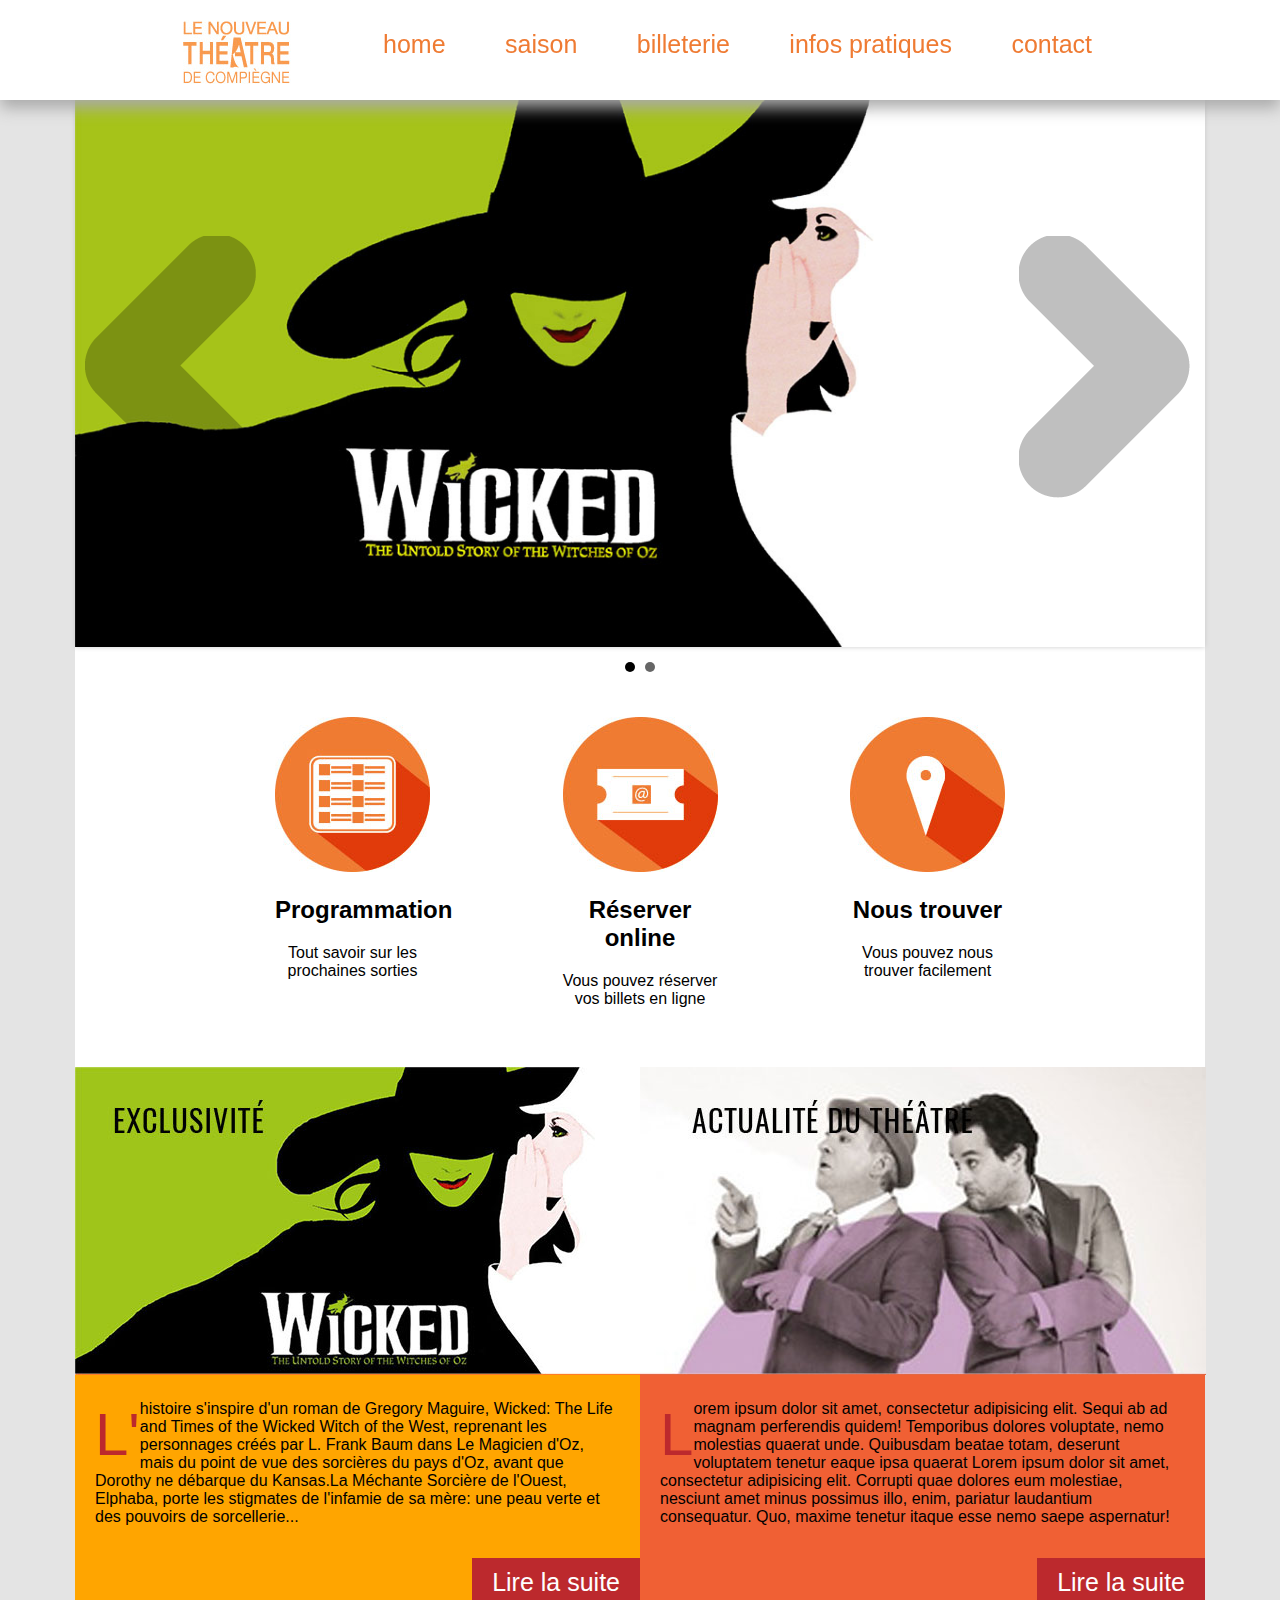
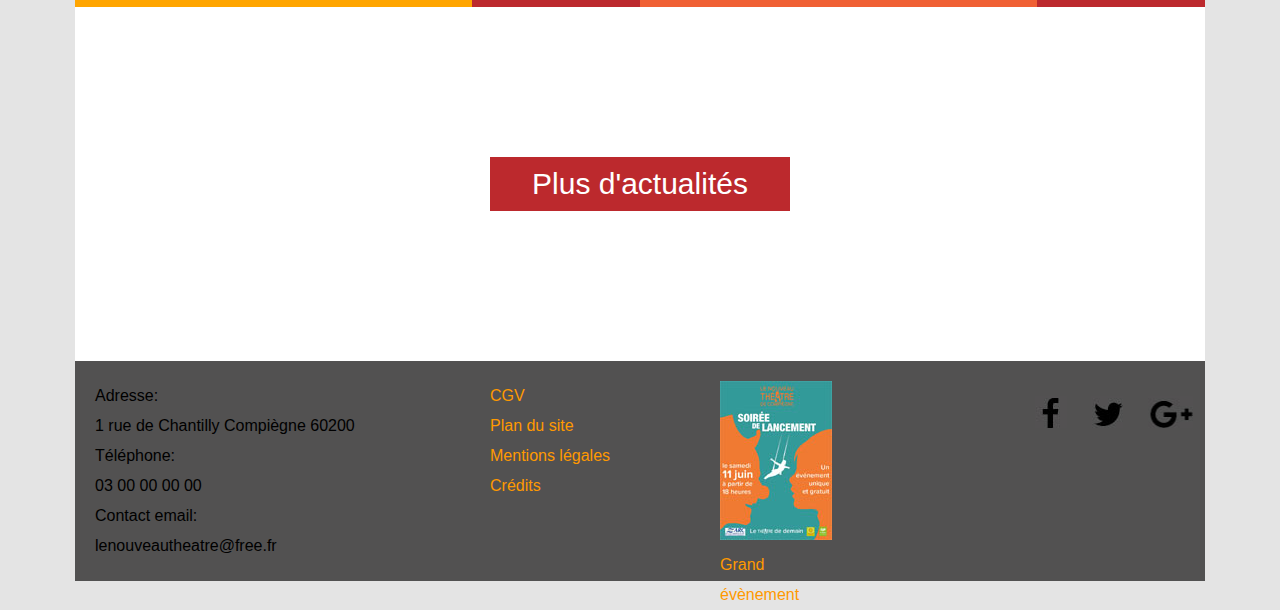
<file: index.html>
<!DOCTYPE html>
<html lang="en">
<head>
	<meta charset="UTF-8">
	<title>newtheater</title>
	<!-- jQuery library (served from Google) -->
	<script src="http://ajax.googleapis.com/ajax/libs/jquery/1.8.2/jquery.min.js"></script>
	<!-- bxSlider Javascript file -->
	<script src="lib/jquery.bxslider/jquery.bxslider.min.js"></script>
	<!-- bxSlider CSS file -->
	<link href="lib/jquery.bxslider/jquery.bxslider.css" rel="stylesheet" /
	<link href='https://fonts.googleapis.com/css?family=Oswald:400,300,700' rel='stylesheet' type='text/css'/>
	<link rel="stylesheet" href="css/style.css" />
</head>
<body>
	<div id="header">
		<div class="logo">
			<a href="https://www.reddit.com/">
				<img src="images/théâtre.jpg" />
			</a>
		</div>
		<div class="nav">
			<ul>
				<li>
					<a href="index.html">home</a>
				</li>
				<li>
					<a href="saison.html">saison</a>
				</li>
				<li>
					<a href="billeterie.html">billeterie</a>
				</li>
				<li>
					<a href="">infos pratiques</a>
				</li>
				<li>
					<a href="contact.html">contact</a>
				</li>
			</ul>
		</div>
		<div class="clearfix"></div>

	</div>
	<div id="container">

		<div id="slider">
			<ul class="bxslider">
				<li>
					<img src="images/HP_Background_Only_Portrait_Key_Art.jpg" />
				</li>
				<li>
					<img src="images/wicked_poster2.jpg" />
				</li>
			</ul>
		</div>
		<div id="content">

			<div class="picto">
				<div class="picto1">
					<img src="images/théâtrepictotest_03.jpg"/>
					<h2>Programmation</h2>
					<p>Tout savoir sur les prochaines sorties</p>
				</div>

				<div class="picto2">

					<img src="images/théâtrepictotest_05.jpg">
					<h2>Réserver online</h2>
					<p>
						Vous pouvez réserver
						<br>vos billets en ligne</p>
				</div>
				<div class="picto3">
					<img src="images/théâtrepictotest_07.jpg">
					<h2>Nous trouver</h2>
					<p>Vous pouvez nous trouver facilement</p>
				</div>
				<div class="clearfix"></div>
			</div>

		</div>
		<div class="actu1">
			<!-- <h2>Prochain spectacles</h2>
		-->
		<img src="images/actu1.jpg"/>

		<p>
			L'histoire s'inspire d'un roman de Gregory Maguire, Wicked: The Life and Times of the Wicked Witch of the West, reprenant les personnages créés par L. Frank Baum dans Le Magicien d'Oz, mais du point de vue des sorcières du pays d'Oz, avant que Dorothy ne débarque du Kansas.La Méchante Sorcière de l'Ouest, Elphaba, porte les stigmates de l'infamie de sa mère: une peau verte et des pouvoirs de sorcellerie...
		</p>

		<div class="right">
			<a href="https://www.reddit.com/" target="_blank">Lire la suite</a>
		</div>
	</div>
	<div class="actu2">
		<!-- <h2>Prochain spectacles</h2>
	-->
	<img src="images/actu2.jpg"/>

	<p>
		Lorem ipsum dolor sit amet, consectetur adipisicing elit. Sequi ab ad magnam perferendis quidem! Temporibus dolores voluptate, nemo molestias quaerat unde. Quibusdam beatae totam, deserunt voluptatem tenetur eaque ipsa quaerat Lorem ipsum dolor sit amet, consectetur adipisicing elit. Corrupti quae dolores eum molestiae, nesciunt amet minus possimus illo, enim, pariatur laudantium consequatur. Quo, maxime tenetur itaque esse nemo saepe aspernatur!
	</p>

	<div class="right">
		<a href="https://www.reddit.com/" target="_blank">Lire la suite</a>
	</div>
</div>
<div class="clearfix"></div>

<div class="more">
	<a href="saison.html">Plus d'actualités</a>
</div>

<div id="footer">
	<div class="informations">
		<ul>
			<li>
				Adresse:
				<br/>
				1 rue de Chantilly Compiègne 60200
			</li>
			<li>
				Téléphone:
				<br/>
				03 00 00 00 00
			</li>
			<li>
				Contact email:
				<br/>
				lenouveautheatre@free.fr
			</li>
		</ul>
	</div>
	<div class="menubas">
		<div class="sousmenu">
			<ul>
				<li>
					<a href="">CGV</a>
				</li>
				<li>
					<a href="">Plan du site</a>
				</li>
				<li>
					<a href="">Mentions légales</a>
				</li>
				<li>
					<a href="">Crédits</a>
				</li>
			</ul>
		</div>
		<div class="affiche">
			<a href="">
				<img src="images/affiche_30.jpg"></a>
				<a href="">Grand évènement</a>
		</div>
		<div class="clearfix"></div>
	</div>
	<div class="reseaux">
		<div class="social">
			<ul>
				
					<li class="facebook"><a href=""></a></li>
				
				
					<li class="twitter"><a href=""></a></li>
				
				
					<li class="google"><a href=""></a></li>
				

			</ul>
		</div>

	</div>
	<div class="clearfix"></div>
</div>
</div>

<script type="text/javascript">
	$(document).ready(function(){
  $('.bxslider').bxSlider({auto:true});
});
	</script>
</body>
</html>
</file>
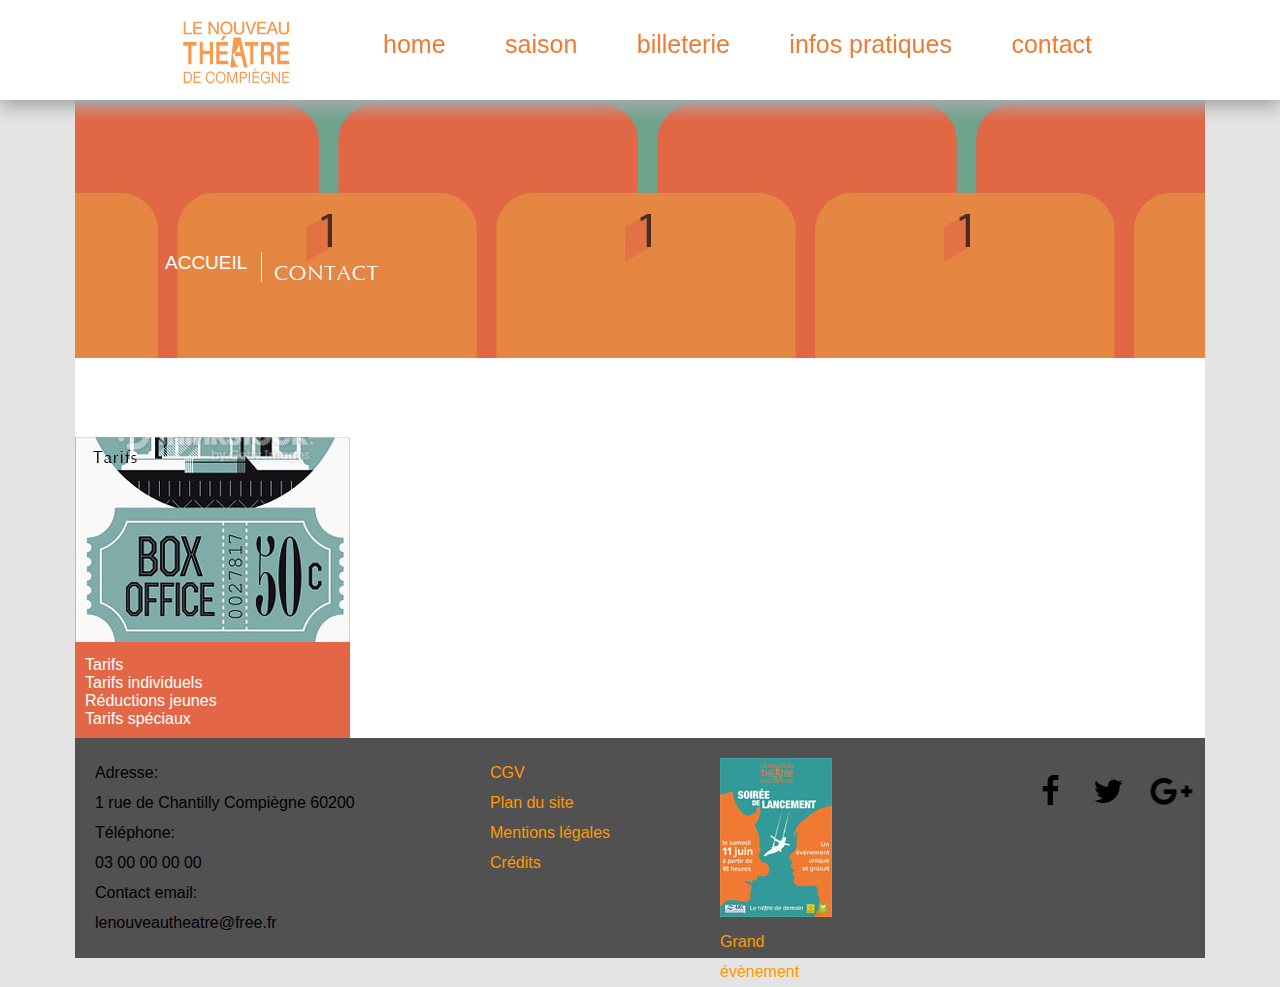
<file: billeterie.html>
<!DOCTYPE html>
<html lang="en">
<head>
	<meta charset="UTF-8">
	<title>Billeterie</title>
	<link rel="stylesheet" href="css/style.css" />
</head>
<body>
<div id="header">
		<div class="logo">
			<a href="index.html">
				<img src="images/théâtre.jpg" />
			</a>
		</div>
		<div class="nav">
			<ul>
				<li>
					<a href="index.html">home</a>
				</li>
				<li>
					<a href="saison.html">saison</a>
				</li>
				<li>
					<a href="billeterie.html">billeterie</a>
				</li>
				<li>
					<a href="">infos pratiques</a>
				</li>
				<li>
					<a href="contact.html">contact</a>
				</li>
			</ul>
		</div>
		<div class="clearfix"></div>
	
	</div>
	
	<div id="container">
	<div class="banniere"><div class="acc"><a href="index.html">ACCUEIL</a></div><img src="images/banniere_03.jpg"></div>
		<div id="content">
			<div class="bill2">
				<a href=""><img src="images/imgbill_05.jpg"/></a>
				<ul>
					<li>Tarifs</li>
					<li>Tarifs individuels</li>
					<li>Réductions jeunes</li>
					<li>Tarifs spéciaux</li>
				</ul>

			</div>
		</div>
<div id="footer">
	<div class="informations">
		<ul>
			<li>
				Adresse:
				<br/>
				1 rue de Chantilly Compiègne 60200
			</li>
			<li>
				Téléphone:
				<br/>
				03 00 00 00 00
			</li>
			<li>
				Contact email:
				<br/>
				lenouveautheatre@free.fr
			</li>
		</ul>
	</div>
	<div class="menubas">
		<div class="sousmenu">
			<ul>
				<li>
					<a href="">CGV</a>
				</li>
				<li>
					<a href="">Plan du site</a>
				</li>
				<li>
					<a href="">Mentions légales</a>
				</li>
				<li>
					<a href="">Crédits</a>
				</li>
			</ul>
		</div>
		<div class="affiche">
			<a href="">
				<img src="images/affiche_30.jpg"></a>
			<a href="">Grand évènement</a>
		</div>
		<div class="clearfix"></div>
	</div>
	<div class="reseaux">
		<div class="social">
			<ul>

				<li class="facebook">
					<a href=""></a>
				</li>

				<li class="twitter">
					<a href=""></a>
				</li>

				<li class="google">
					<a href=""></a>
				</li>

			</ul>
		</div>

	</div>
	<div class="clearfix"></div>
</div>
	</div>

	
</body>
</html>
</file>
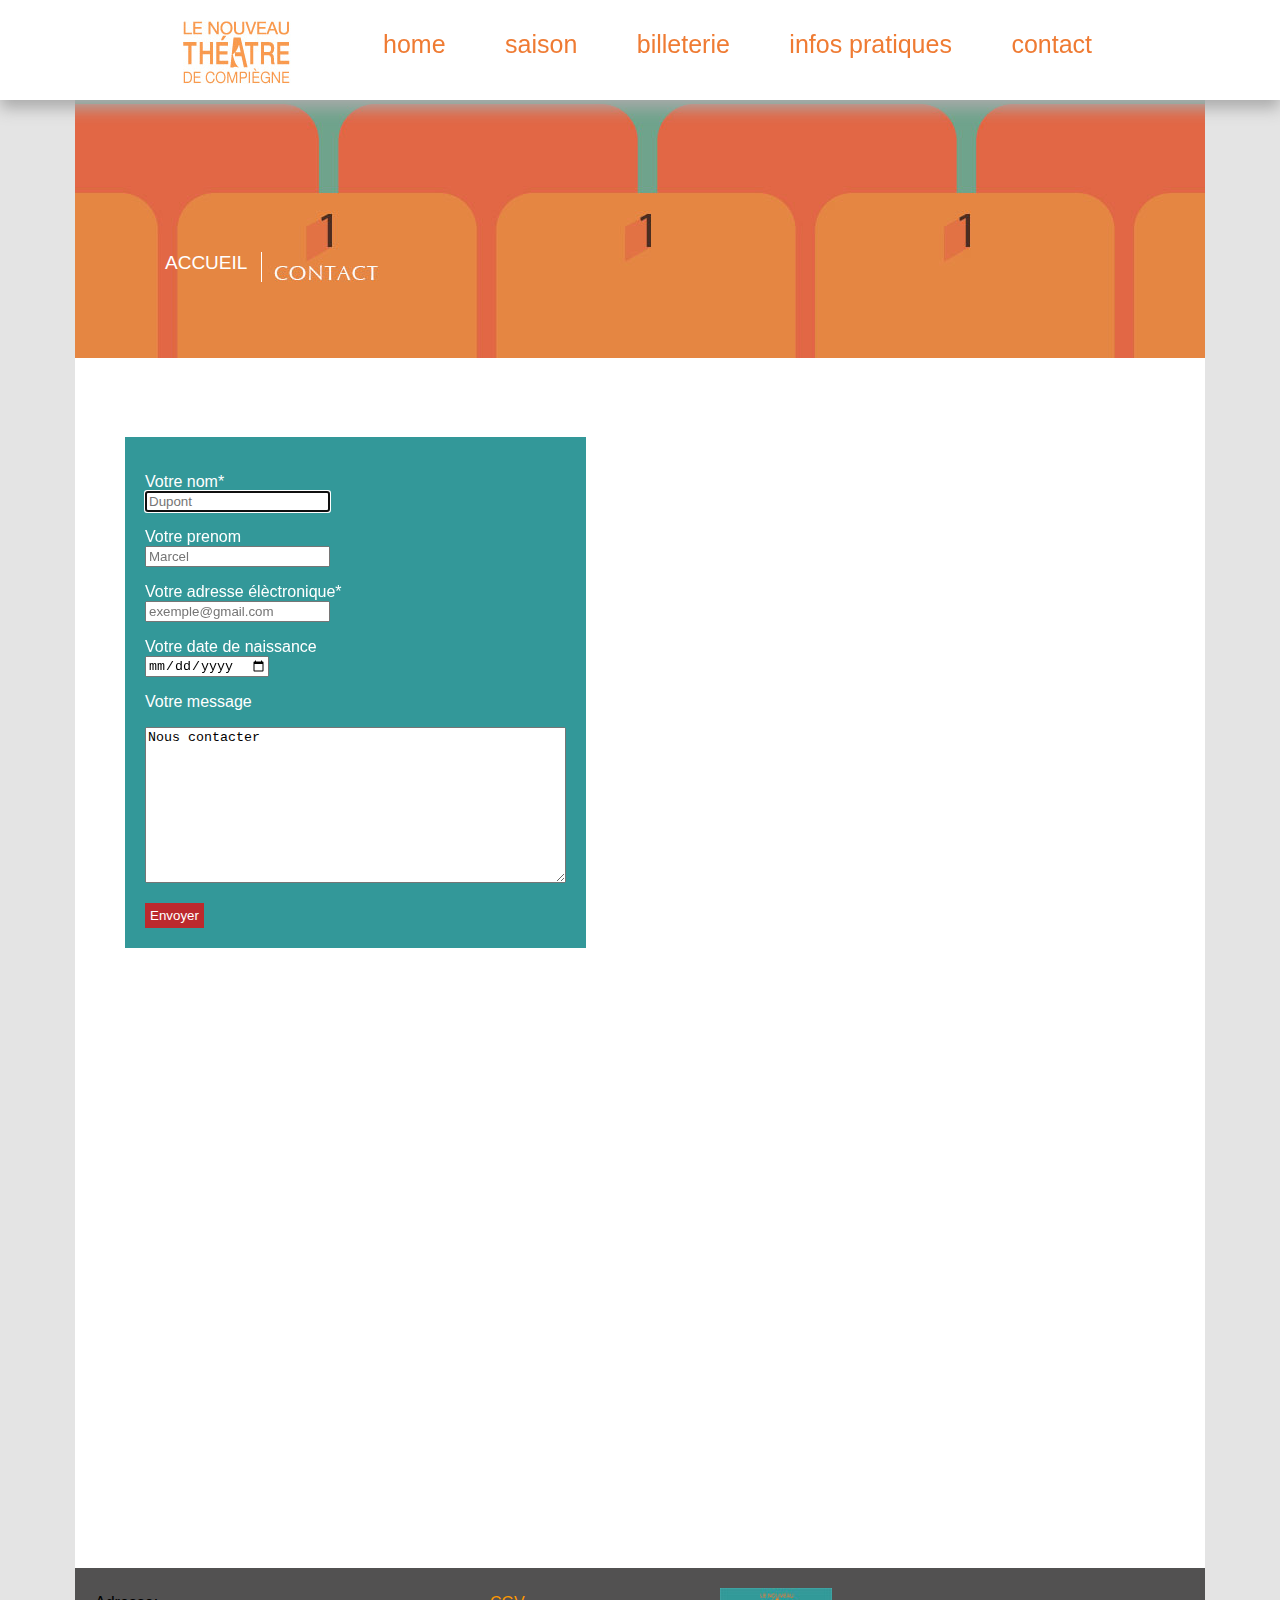
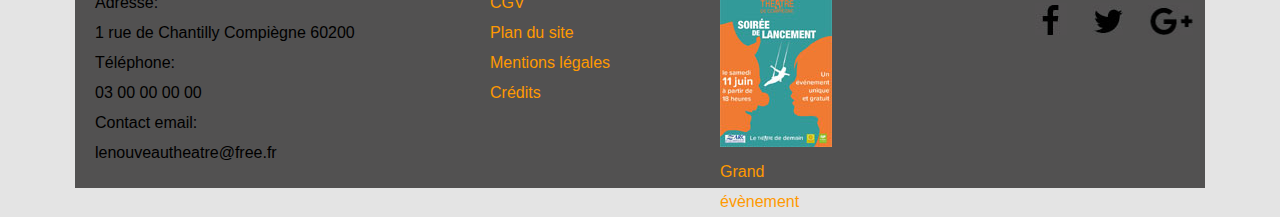
<file: contact.html>
<!DOCTYPE html>
<html lang="en">
<head>
	<meta charset="UTF-8">
	<title>Contact</title>
	<link rel="stylesheet" href="css/style.css" />

</head>
<body> 

	<div id="header">
		<div class="logo">
			<a href="index.html">
				<img src="images/théâtre.jpg" />
			</a>
		</div>
		<div class="nav">
			<ul>
				<li>
					<a href="index.html">home</a>
				</li>
				<li>
					<a href="saison.html">saison</a>
				</li>
				<li>
					<a href="billeterie.html">billeterie</a>
				</li>
				<li>
					<a href="">infos pratiques</a>
				</li>
				<li>
					<a href="contact.html">contact</a>
				</li>
			</ul>
		</div>
		<div class="clearfix"></div>
	
	</div>
	


	<div id="container">
	<div class="banniere"><div class="acc"><a href="index.html">ACCUEIL</a></div><img src="images/banniere_03.jpg"></div>

		<div id="content" class="contact">
			

			<div id="formulaire">
				<fieldset>
					<form method="post" action="traitement.php">

						<p>
							<label for="nom">Votre nom*</label>
							<br/>
							<input type="text" name="nom" id="nom" autofocus  placeholder="Dupont" required />
						</p>
						<p>
							<label for="prenom">Votre prenom</label>
							<br/>
							<input type="text" name="prenom" id="prenom" maxlength="20" placeholder="Marcel" />
						</p>
						<p>
							<label for="email">Votre adresse élèctronique*</label>
							<br/>
							<input type="email" name="email" id="email" placeholder="exemple@gmail.com" required/>
						</p>
						<p>
							<label for="naissance">Votre date de naissance</label>
							<br/>
							<input type="date" name="naissance" id="naissance" required />
						</p>
						<label for="message">Votre message</label>
						<p><textarea rows="10" cols="50" id="message" maxlength="500">Nous contacter</textarea></p>
						<input type="submit" value="Envoyer" name="bouton" id="envoie" />

					</fieldset>
				</form>
			</div>

			<div class="map">
				<iframe src="https://www.google.com/maps/embed?pb=!1m18!1m12!1m3!1d83085.8994010073!2d2.784817347247636!3d49.40069106214571!2m3!1f0!2f0!3f0!3m2!1i1024!2i768!4f13.1!3m3!1m2!1s0x47e7d5e621cbedd7%3A0x40af13e81644610!2s60200+Compi%C3%A8gne!5e0!3m2!1sen!2sfr!4v1462261577435" width="600" height="536" frameborder="0" style="border:0" allowfullscreen></iframe>
				
			</div>
			<div class="clearfix"></div>
		</div>

<div id="footer">
	<div class="informations">
		<ul>
			<li>
				Adresse:
				<br/>
				1 rue de Chantilly Compiègne 60200
			</li>
			<li>
				Téléphone:
				<br/>
				03 00 00 00 00
			</li>
			<li>
				Contact email:
				<br/>
				lenouveautheatre@free.fr
			</li>
		</ul>
	</div>
	<div class="menubas">
		<div class="sousmenu">
			<ul>
				<li>
					<a href="">CGV</a>
				</li>
				<li>
					<a href="">Plan du site</a>
				</li>
				<li>
					<a href="">Mentions légales</a>
				</li>
				<li>
					<a href="">Crédits</a>
				</li>
			</ul>
		</div>
		<div class="affiche">
			<a href="">
				<img src="images/affiche_30.jpg"></a>
			<a href="">Grand évènement</a>
		</div>
		<div class="clearfix"></div>
	</div>
	<div class="reseaux">
		<div class="social">
			<ul>

				<li class="facebook">
					<a href=""></a>
				</li>

				<li class="twitter">
					<a href=""></a>
				</li>

				<li class="google">
					<a href=""></a>
				</li>

			</ul>
		</div>

	</div>
	<div class="clearfix"></div>
</div>

	</div>

</body>
</html>
</file>
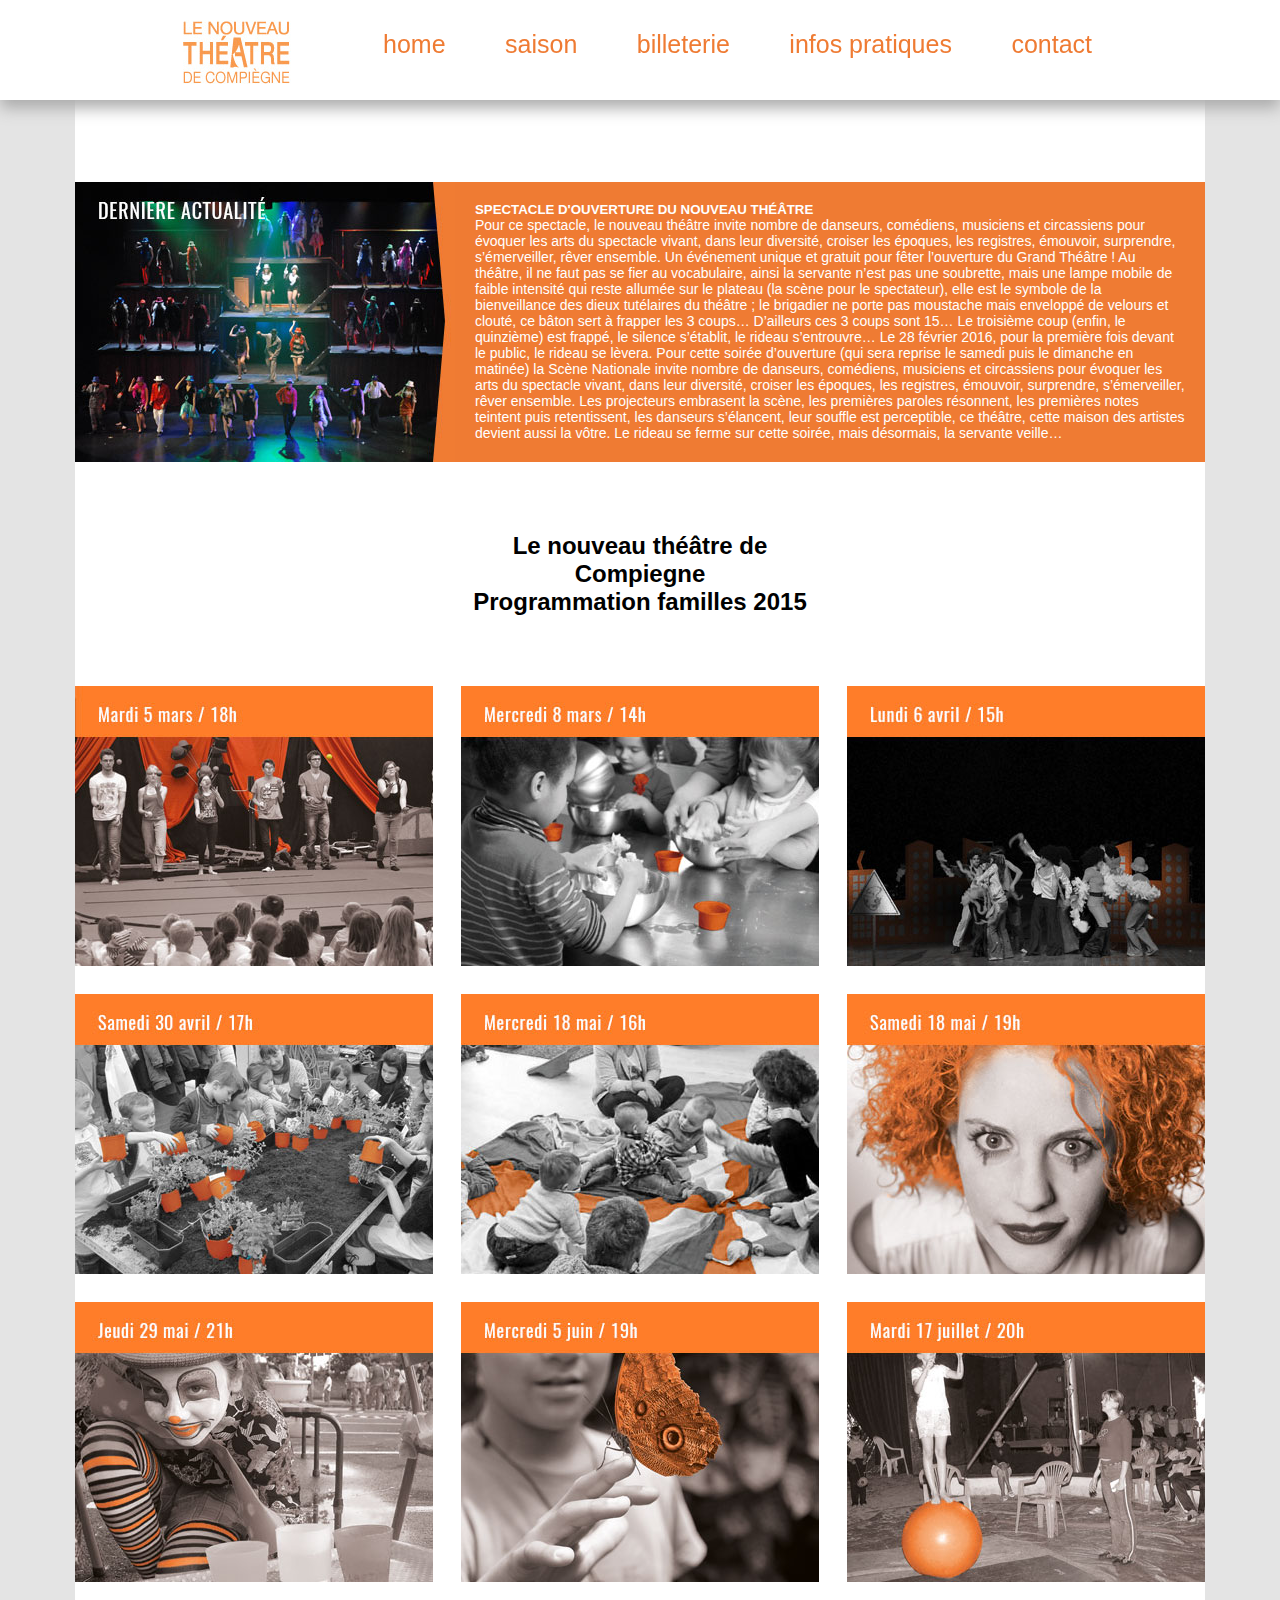
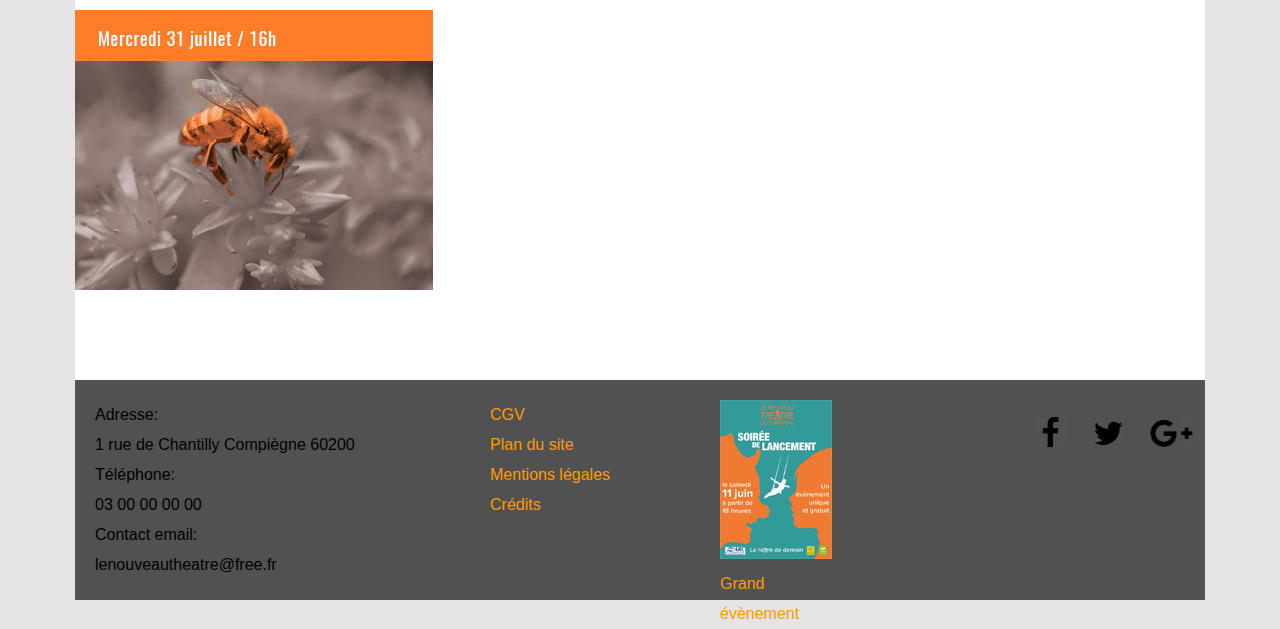
<file: saison.html>
<!DOCTYPE html>
<html lang="en">
<head>
	<meta charset="UTF-8">
	<title>Saison</title>
	<link rel="stylesheet" href="css/style.css" />

</head>
<body>
	<div id="header">
		<div class="logo">
			<a href="https://www.reddit.com/">
				<img src="images/théâtre.jpg" />
			</a>
		</div>
		<div class="nav">
			<ul>
				<li>
					<a href="index.html">home</a>
				</li>
				<li>
					<a href="">saison</a>
				</li>
				<li>
					<a href="billeterie.html">billeterie</a>
				</li>
				<li>
					<a href="">infos pratiques</a>
				</li>
				<li>
					<a href="contact.html">contact</a>
				</li>
			</ul>
		</div>
		<div class="clearfix"></div>

	</div>
	<div id="container">
		<div class="headersaison">
			<div class="intro">

				<a href="www.reddit.com">
					<img src="images/théâtre_03.jpg" />
				</a>
			</div>
			<div class="breaking">
				<h5>SPECTACLE D'OUVERTURE DU NOUVEAU THÉÂTRE</h5>
				<p>
					Pour ce spectacle, le nouveau théâtre invite nombre de danseurs, comédiens, musiciens et circassiens pour évoquer les arts du spectacle vivant, dans leur diversité, croiser les époques, les registres, émouvoir, surprendre, s’émerveiller, rêver ensemble. Un événement unique et gratuit pour fêter l’ouverture du Grand Théâtre ! Au théâtre, il ne faut pas se fier au vocabulaire, ainsi la servante n’est pas une soubrette, mais une lampe mobile de faible intensité qui reste allumée sur le plateau (la scène pour le spectateur), elle est le symbole de la bienveillance des dieux tutélaires du théâtre ; le brigadier ne porte pas moustache mais enveloppé de velours et clouté, ce bâton sert à frapper les 3 coups… D’ailleurs ces 3 coups sont 15… Le troisième coup (enfin, le quinzième) est frappé, le silence s’établit, le rideau s’entrouvre… 
					Le 28 février 2016, pour la première fois devant le public, le rideau se lèvera. Pour cette soirée d’ouverture (qui sera reprise le samedi puis le dimanche en matinée) la Scène Nationale invite nombre de danseurs, comédiens, musiciens et circassiens pour évoquer les arts du spectacle vivant, dans leur diversité, croiser les époques, les registres, émouvoir, surprendre, s’émerveiller, rêver ensemble. Les projecteurs embrasent la scène, les premières paroles résonnent, les premières notes teintent puis retentissent, les danseurs s’élancent, leur souffle est perceptible, ce théâtre, cette maison des artistes devient aussi la vôtre. Le rideau se ferme sur cette soirée, mais désormais, la servante veille…
				</p>
			</div>

			<div class="clearfix"></div>
		</div>
		<div class="saisontitre">
			<h2>
				Le nouveau théâtre de Compiegne
				<br/>
				Programmation familles 2015
			</h2>
		</div>
		<div id="events">
			<div class="event1">
				<a href=""></a>
			</div>
			<div class="event3">
				<a href=""></a>
			</div>
			<div class="event2">
				<a href=""></a>
			</div>

			<div class="clearfix"></div>
			<div class="event4">
				<a href=""></a>
			</div>
			<div class="event6">
				<a href=""></a>
			</div>
			<div class="event5">
				<a href=""></a>
			</div>
			<div class="clearfix"></div>
			<div class="event7">
				<a href=""></a>
			</div>
			<div class="event9">
				<a href=""></a>
			</div>
			<div class="event8">
				<a href=""></a>
			</div>
			<div class="clearfix"></div>

			<div class="event10">
				<a href=""></a>
			</div>
			<div class="clearfix"></div>

		</div>

<div id="footer">
	<div class="informations">
		<ul>
			<li>
				Adresse:
				<br/>
				1 rue de Chantilly Compiègne 60200
			</li>
			<li>
				Téléphone:
				<br/>
				03 00 00 00 00
			</li>
			<li>
				Contact email:
				<br/>
				lenouveautheatre@free.fr
			</li>
		</ul>
	</div>
	<div class="menubas">
		<div class="sousmenu">
			<ul>
				<li>
					<a href="">CGV</a>
				</li>
				<li>
					<a href="">Plan du site</a>
				</li>
				<li>
					<a href="">Mentions légales</a>
				</li>
				<li>
					<a href="">Crédits</a>
				</li>
			</ul>
		</div>
		<div class="affiche">
			<a href="">
				<img src="images/affiche_30.jpg"></a>
			<a href="">Grand évènement</a>
		</div>
		<div class="clearfix"></div>
	</div>
	<div class="reseaux">
		<div class="social">
			<ul>

				<li class="facebook">
					<a href=""></a>
				</li>

				<li class="twitter">
					<a href=""></a>
				</li>

				<li class="google">
					<a href=""></a>
				</li>

			</ul>
		</div>

	</div>
	<div class="clearfix"></div>
</div>
	</div>

</body>
</html>
</file>
<file: css/style.css>
#header a
{
	color: #ef7b33;
	text-decoration: none; 
	display: block;
	border-top: 5px solid white;
	/* border-bottom: 5px solid white; */
	height: 50px;
	padding: 15px;
	margin-right: 25px;
	transition: 0.3s;
}
#header
{
	width: 100%;
	margin: 0 auto;
	background: white;
	position: fixed;
	z-index: 10;
	height: 100px;
	box-shadow: 0px 8px 15px #aaa;

}

#header a:hover 
{
	color: #ff9900;
	border-bottom: 5px solid #1A85A4; 
	transition: 0.3s;
	height: 50px;
}



}
#slider 
{ 
	text-align: center; 
	width: 1200px;


}
#container
{
	background: white;
	width: 1130px;
	margin: 0 auto; 
	padding-top: 82px;
}





#header ul,#footer ul { 
	list-style-type: none; 
	margin: 0px; 
	padding: 0px;
}
#header li 
{
	display: inline-block;
	
	font-size: 25px;

}
#header ul 
{
	text-align: right;
	font: 50px;
	margin-right: 80px;
	margin-top: 10px;

}

#content 
{ 
	/* background: white; */
	width:1130px;
	/* margin: 0 auto; */ 
}
#footer 
{
	background-color: #525151; 
	height: 200px;
	padding: 10px;
}
#footer a
{
	color: #ff9900;
	transition: 0.5s; 
}
#footer a:hover  
{
	color: #1A85A4;
	transition: 0.5s;
}


.logo
{
	float: left;
	margin-left: 168px;
	/* margin-top: 0px; */
	height: 130px;
	/* border: 1px solid black; */
	width: 160px;

}
.nav
{
	float: right;
	margin-right: 68px;
}

.bx-wrapper .bx-viewport 
{
	border: 0px;
	left: 0px ;
}

.bx-wrapper {
	margin: 0 auto;
}

.picto 
{

	padding: 70px 200px 50px 200px;
	height: 300px;
	text-align: center;

}
.picto1
{
	float: left;
	height: 155px;
	width: 155px;
}

.picto2
{
	float: left;
	height: 155px;
	width: 155px;
	margin-left: 132.5px;
}

.picto3
{
	float: right;
	height: 155px;
	width: 155px;
}



/*========les actus========*/

.actu2
{
	background-color: #F06034;
	width: 565px;
	height: 540px;
    position: relative;
	float: right;
}
.actu1 
{
	background-color: orange;
	width: 565px;
	height: 540px;
    position: relative;
	float: left;

}
.actu1 p, .actu1 h2, .actu2 p, .actu2 h2
{
padding: 5px 20px;
}
.actu1 a, .actu2 a
{
	text-decoration: none;
	padding: 10px 20px;
	float: right;
	font-size: 25px;
	background-color: #BC292D;
	color: white; 
	transition: 0.5s;
	position: absolute;
	bottom: 0px;
	right: 0px;
}

.actu1 a:hover
{
	background-color:#1A85A4;
	color: #ff9900;
	transition: 0.5s;
}
.actu2 a:hover
{
	background-color:#1A85A4;
	color: #ff9900;
	transition: 0.5s;
}
.more a
{
	text-decoration: none;
	display: block;
	text-align: center;
	color: white;
	font-size: 30px;
	padding: 10px 20px;
	transition: 0.5s;
	
}
.more
{
	background-color: #BC292D;
	width: 300px;

	margin: 150px auto;
	
}
.more a:hover
{
	background-color:#1A85A4;
	color: #ff9900;
	transition: 0.5s;
}





.menubas  a
{
	text-decoration: none;
}
.informations 
{
	float: left;
	width: 345px;
	/*border-right: 3px solid black;*/
	margin: 0;
	padding: 10px;
	/* border: 1px solid black; */
}
.informations li
{
	line-height: 30px;
}
.menubas
{
	float: left;
	width: 350px;
	margin: 0;
	padding: 10px;
	margin-left: 30px;
	/* border: 1px solid black; */
	line-height: 30px;

}
.sousmenu
{
	width: 100;
	float: left;
	/* height: 100px; */

}
.affiche 
{
	float: right;
	height: 170px;
	width: 120px;
	/* border: 1px solid black; */
}

.reseaux
{
	float: right;
	width: 300px;
	padding-right: 10px;
	/* border: 1px solid black; */
		
}	
.social
{
	/* border: 1px solid black; */
	/* float: left; */
	width: 160px;
	margin-left: 150px;
	padding-bottom: 15px;
	/* margin-left: 50px; */

}
.reseaux li 
{
	display: inline-block;
	margin-top: 25px;

}
 

.facebook 
{
	background: url(../images/réseaux_31.jpg) no-repeat center; 
	height: 32px; 
	width: 32px;
	transition: 0.5s;
}
.facebook:hover 
{ 
	background: url(../images/reseaux_hover_31.jpg) no-repeat center; 
	height: 32px; 
	width: 32px;
	transition: 0.5s;
	 }
.twitter 
{
	background: url(../images/réseaux_33.jpg) no-repeat center; 
	height: 32px; 
	width: 32px;
	margin-left: 20px;
	transition: 0.5s;
}
.twitter:hover 
{ 
	background: url(../images/reseaux_hover_33.jpg) no-repeat center; 
	height: 32px; 
	width: 32px;
	transition: 0.5s;
	 }

.google 
{
	background: url(../images/réseaux_35.jpg) no-repeat center; 
	height: 32px; 
	width: 45px;
	margin-left: 20px;
	transition: 0.5s;
}
.google:hover 
{ 
	background: url(../images/reseaux_hover_35.jpg) no-repeat center; 
	height: 32px; 
	width: 45px;
	transition: 0.5s;
}








.clearfix
{
	clear: both;
}
a:hover {
	color: brown; 
}

body 
{
	background: #E4E4E4;  
}
body 
{
	font-family: 'Oswald', sans-serif; margin: 0;
}
.actu1 p::first-letter
{
	float: left;
	font-size: 60px;
	color: #BC292D;
}

.actu2 p::first-letter
{
	float: left;
	font-size: 60px;
	color: #BC292D;
}



.contact p
{
	background: orange;
}


/*======saisonpage=======*/

 .intro
 {
 	background: #ef7b33;
 	/* margin-top: 70px; */
 	height: 280px;
 	float: left;
 	/* border: 1px solid black; */


 }
 


 .breaking
 {
 	float: right;
 	height: 240px;
 	width: 710px;
 	padding: 20px;
 	background: #ef7b33;
 }

 .breaking p
 {
 	color: white;
 	font-size: 14px;
 	margin: 0px;
 }

  .breaking h5
 {
  	color: white;
  	margin: 0px;
 }

 .headersaison
 {
 	margin-top: 100px;
 }

.saisontitre h2
{
	text-align: center;

}

.saisontitre
{
	width: 380px;
	/* border: 1px solid black; */
	margin: 70px auto

}

.event1 a
{
	background: url(../images/event1_07.jpg) no-repeat;
	width: 358px;
	height: 280px;
	float: left;
	position: relative;
	transition: 0.5s;
	

}

.event2 a
{
	background: url(../images/event_2_09.jpg);
	width: 358px;
	height: 280px;
	float: right;
	transition: 0.5s;
	
}

.event3 a
{
	background: url(../images/event_3_11.jpg);
	width: 358px;
	height: 280px;
	float: right;
	margin-left: 28px;
	transition: 0.5s;
}

.event4 a
{
	background: url(../images/event_4.jpg);
	float: left;
	width: 358px;
	height: 280px;
	transition: 0.5s;
}

.event5 a
{
	background: url(../images/event_5.jpg);
	float: right;
	width: 358px;
	height: 280px;
	transition: 0.5s;

}

.event6 a
{
	background: url(../images/event_6.jpg);
	float: right;
	width: 358px;
	height: 280px;
	margin-left: 28px;
	transition: 0.5s;
}

.event1 a,.event2 a,.event3 a,.event4 a,.event5 a,.event6 a,.event7 a,.event8 a,.event9 a
{
	margin-bottom: 28px;
}

.event7 a
{
	background: url(../images/event_7.jpg);
	float: left;
	width: 358px;
	height: 280px;
	transition: 0.5s;
}

.event8 a
{
	background: url(../images/event_8.jpg);
	float: right;
	width: 358px;
	height: 280px;
	transition: 0.5s;

}

.event9 a
{
	background: url(../images/event_9.jpg);
	float: right;
	width: 358px;
	height: 280px;
	margin-left: 28px;
	transition: 0.5s;
}

.event10 a
{
	background: url(../images/event_10.jpg);
	margin-bottom: 90px;
	width: 358px;
	height: 280px;
	transition: 0.5s;
	float: left;
}

.event1 a:hover
{
	background: url(../images/over_1.jpg) no-repeat ;
	width: 358px;
	height: 280px; 
	transition: 0.5s;
	position: absolute;
}
.event2 a:hover
{
	background: url(../images/over_2.jpg) no-repeat ;
	width: 358px;
	height: 280px; 
	transition: 0.5s;
}
.event3 a:hover
{
	background: url(../images/hover_3_11.jpg) no-repeat ;
	width: 358px;
	height: 280px; 
	transition: 0.5s;
}
.event4 a:hover
{
	background: url(../images/over_4.jpg) no-repeat ;
	width: 358px;
	height: 280px; 
	transition: 0.5s;
}
.event5 a:hover
{
	background: url(../images/over_5.jpg) no-repeat ;
	width: 358px;
	height: 280px; 
	transition: 0.5s;
}
.event6 a:hover
{
	background: url(../images/over_6.jpg) no-repeat ;
	width: 358px;
	height: 280px; 
	transition: 0.5s;
}
.event7 a:hover
{
	background: url(../images/over_7.jpg) no-repeat ;
	width: 358px;
	height: 280px; 
	transition: 0.5s;
}.event8 a:hover
{
	background: url(../images/over_8.jpg) no-repeat ;
	width: 358px;
	height: 280px; 
	transition: 0.5s;
}.event9 a:hover
{
	background: url(../images/over_9.jpg) no-repeat ;
	width: 358px;
	height: 280px; 
	transition: 0.5s;
}.event10 a:hover
{
	background: url(../images/over_10.jpg) no-repeat ;
	width: 358px;
	height: 280px; 
	transition: 0.5s;
}



/*========contact=========*/


fieldset
{
	background: #339899;
	float: left;
	color: white;
	border: none;
	padding: 20px;
	margin-bottom: 80px;
	margin-left: 50px;
}

#formulaire p
{
	background: #339899;

}

.map
{
	float: right;
	margin-right:50px;
}

.banniere
{
	padding-bottom: 80px;
	height: 275px;
	position: relative;
	margin: 0 auto;
}

.acc
{
	position: absolute;
	left: 90px;
	bottom: 155px;
	font-size: 19px;
	color: white;
	font-weight: lighter;
	border-right: 1px solid white;
	padding-right: 14px;
	padding-bottom: 8px;
	font-family: arial;

}
.acc a
{
	text-decoration: none;
	color: white;
}
#envoie
{
	background: #BC292D;
	color: white;
	border: none;
	transition: 0.5s;
	padding: 5px;
}

#envoie:hover
{
	background: #1A85A4;
	color: #ff9900;
	transition: 0.5s;
}


/*=========billeterie=========*/



.bill2
{
	background: #e36746;
	color: white;
	width: 275px;
}

.bill2 ul
{
	padding: 10px;
	list-style-type: none;
	margin: 0px; 
}
</file>
